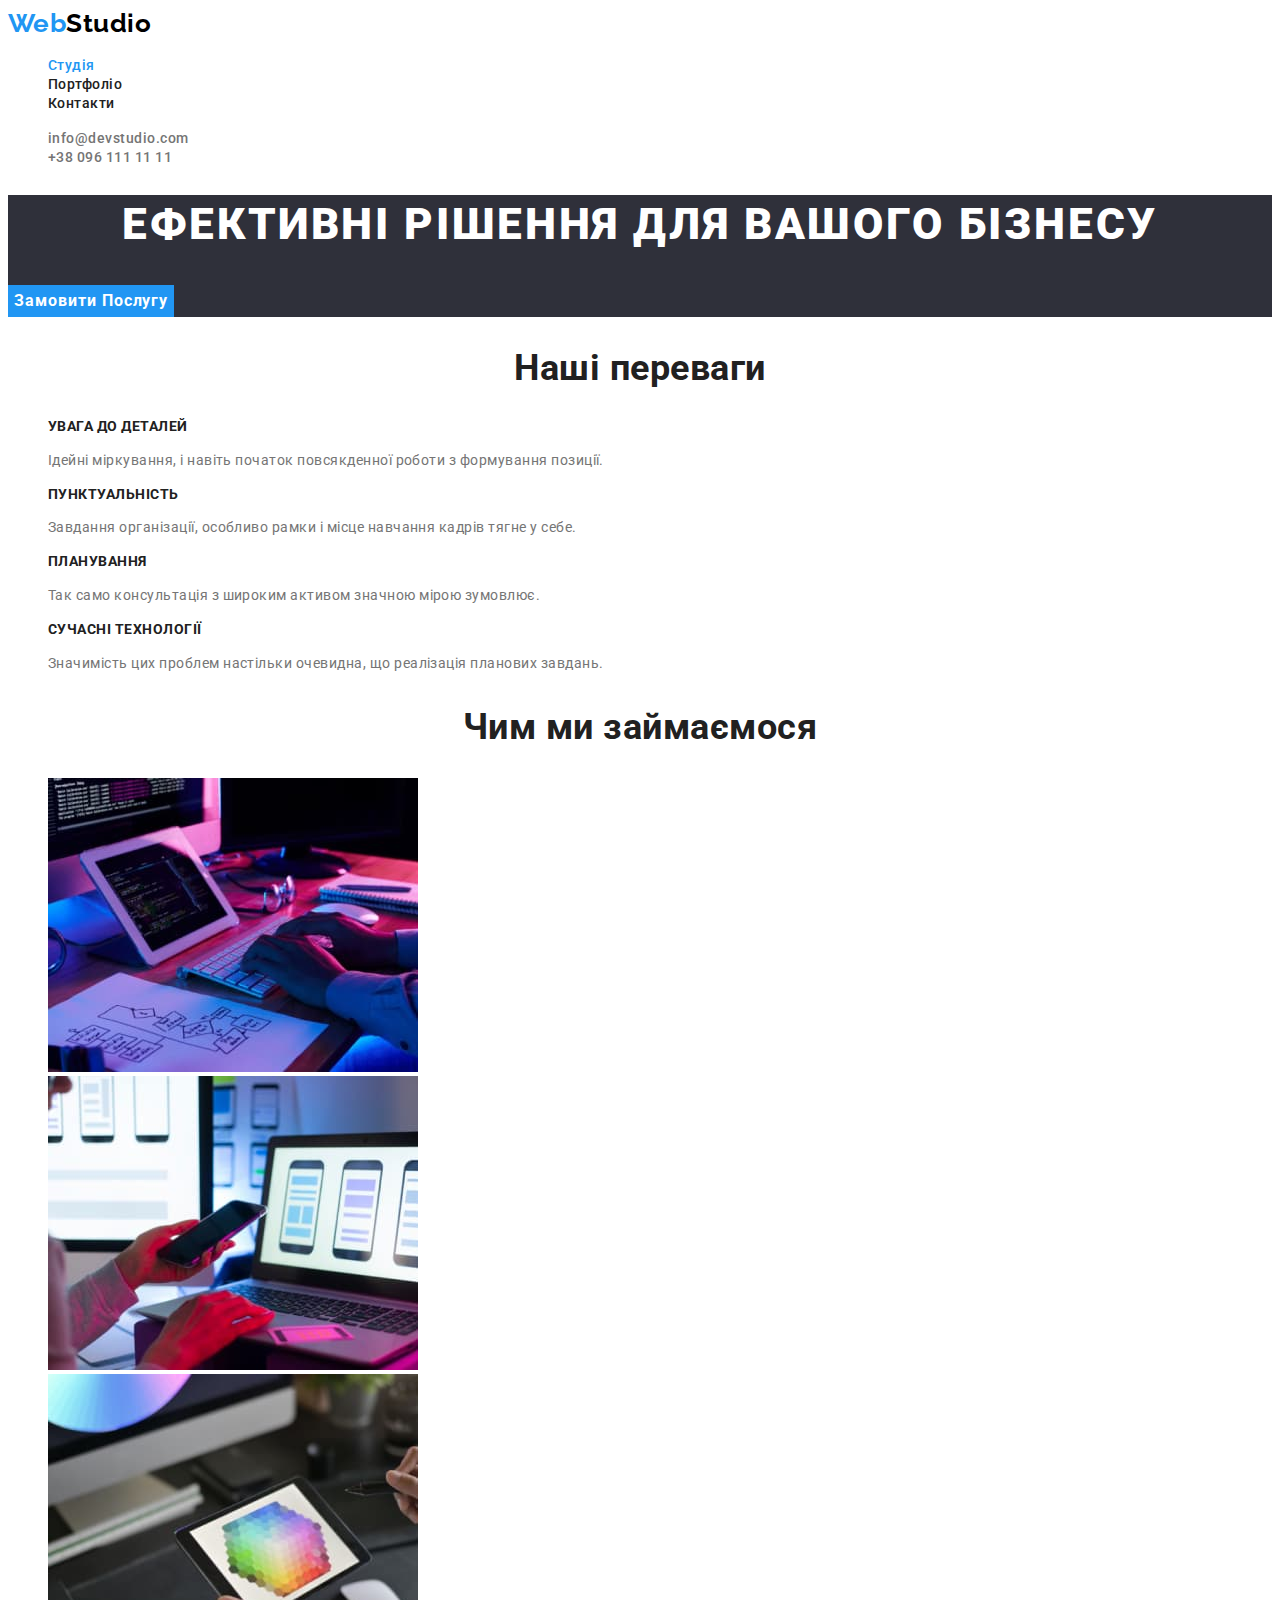
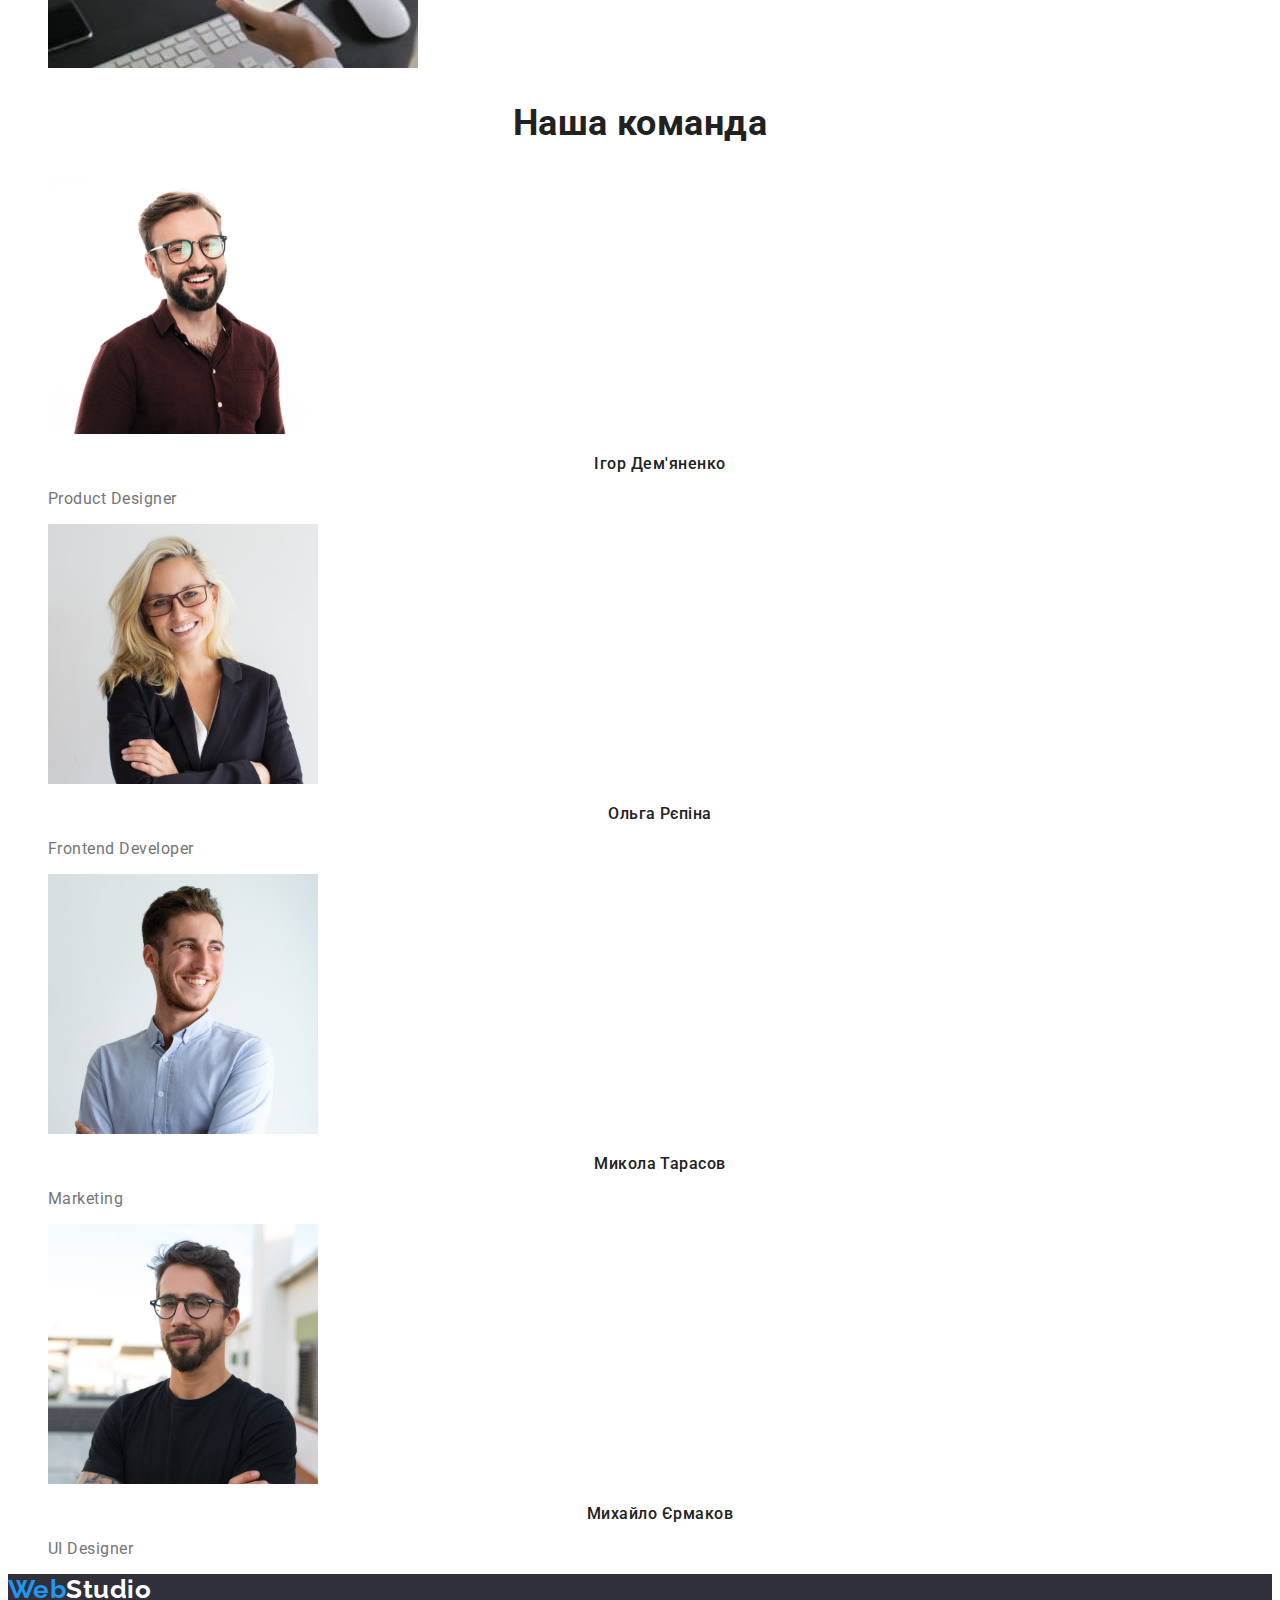
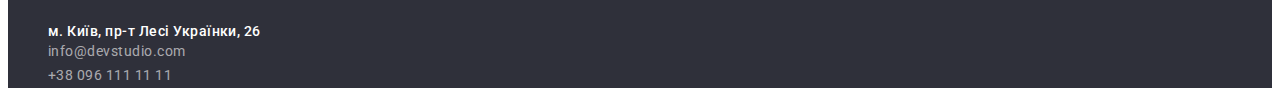
<file: index.html>
<!DOCTYPE html>
<html lang="en">
  <head>
    <meta charset="UTF-8" />
    <meta http-equiv="X-UA-Compatible" content="IE=edge" />
    <meta name="viewport" content="width=device-width, initial-scale=1.0" />
    <link rel="preconnect" href="https://fonts.googleapis.com" />
    <link rel="preconnect" href="https://fonts.gstatic.com" crossorigin />
    <link
      href="https://fonts.googleapis.com/css2?family=Raleway:wght@700&family=Roboto:wght@400;500;700;900&display=swap"
      rel="stylesheet"
    />
    <link rel="stylesheet" href="css/styles.css" />
    <title>Homework 2</title>
  </head>
  <body>
    <header>
      <nav>
        <a href="./index.html" class="link logo"><span class="primary">Web</span>Studio</a>

        <ul class="list site-nav">
          <li><a href="./index.html" class="link site-nav-link current">Студія</a></li>
          <li><a href="./portfolio.html" class="link site-nav-link">Портфоліо</a></li>
          <li><a href="" class="link site-nav-link">Контакти</a></li>
        </ul>
      </nav>
      <ul class="list contacts-nav">
        <li>
          <a href="mailto:info@devstudio.com" class="link contacts-nav-email">info@devstudio.com</a>
        </li>
        <li>
          <a href="tel:+380961111111" class="link contacts-nav-phone">+38 096 111 11 11</a>
        </li>
      </ul>
    </header>
    <main>
      <!-- Solutions -->
      <section class="solutions">
        <h1 class="title">Ефективні рішення для вашого бізнесу</h1>
        <button type="button" class="button">Замовити послугу</button>
      </section>
      <!-- Our advantages -->
      <section class="section">
        <h2 class="section-title">Наші переваги</h2>
        <ul class="list advantages-list">
          <li>
            <h3 class="advantages-item-title">УВАГА ДО ДЕТАЛЕЙ</h3>
            <p class="advantages-item-text">
              Ідейні міркування, і навіть початок повсякденної роботи з формування позиції.
            </p>
          </li>
          <li>
            <h3 class="advantages-item-title">ПУНКТУАЛЬНІСТЬ</h3>
            <p class="advantages-item-text">
              Завдання організації, особливо рамки і місце навчання кадрів тягне у себе.
            </p>
          </li>
          <li>
            <h3 class="advantages-item-title">ПЛАНУВАННЯ</h3>
            <p class="advantages-item-text">
              Так само консультація з широким активом значною мірою зумовлює.
            </p>
          </li>
          <li>
            <h3 class="advantages-item-title">СУЧАСНІ ТЕХНОЛОГІЇ</h3>
            <p class="advantages-item-text">
              Значимість цих проблем настільки очевидна, що реалізація планових завдань.
            </p>
          </li>
        </ul>
      </section>
      <!-- What are we doing -->
      <section class="section">
        <h2 class="section-title">Чим ми займаємося</h2>
        <ul class="list">
          <li>
            <img src="images/codding.jpg" alt="Writing code" width="370" height="294" />
          </li>
          <li>
            <img src="images/phone.jpg" alt="Finding a solution" width="370" height="294" />
          </li>
          <li>
            <img src="images/tablet.jpg" alt="Choose color" width="370" height="294" />
          </li>
        </ul>
      </section>
      <!-- Out team -->
      <section class="section">
        <h2 class="section-title">Наша команда</h2>
        <ul class="list team-list">
          <li>
            <img src="images/ihor.jpg" alt="Ігор Дем'яненко" width="270" height="260" />
            <h3 class="team-item-name">Ігор Дем'яненко</h3>
            <p class="team-item-psition">Product Designer</p>
          </li>
          <li>
            <img src="images/olga.jpg" alt="Ольга Рєпіна" width="270" height="260" />
            <h3 class="team-item-name">Ольга Рєпіна</h3>
            <p class="team-item-psition">Frontend Developer</p>
          </li>
          <li>
            <img src="images/mikola.jpg" alt="Микола Тарасов" width="270" height="260" />
            <h3 class="team-item-name">Микола Тарасов</h3>
            <p class="team-item-psition">Marketing</p>
          </li>
          <li>
            <img src="images/mihailo.jpg" alt="Михайло Єрмаков" width="270" height="260" />
            <h3 class="team-item-name">Михайло Єрмаков</h3>
            <p class="team-item-psition">UI Designer</p>
          </li>
        </ul>
      </section>
    </main>
    <footer>
      <a href="./index.html" class="link logo logo-white"><span class="primary">Web</span>Studio</a>
      <address>
        <ul class="list contacts-nav">
          <li>
            <a
              href="https://goo.gl/maps/qrpCz5nqf4nP3WyB6"
              target="_blank"
              rel="noopener noreferrer"
              class="link contacts-nav-address"
            >
              м. Київ, пр-т Лесі Українки, 26
            </a>
          </li>
          <li>
            <a href="mailto:info@devstudio.com" class="link contacts-nav-email grey"
              >info@devstudio.com</a
            >
          </li>
          <li>
            <a href="tel:+380961111111" class="link contacts-nav-phone grey">+38 096 111 11 11</a>
          </li>
        </ul>
      </address>
    </footer>
  </body>
</html>
</file>
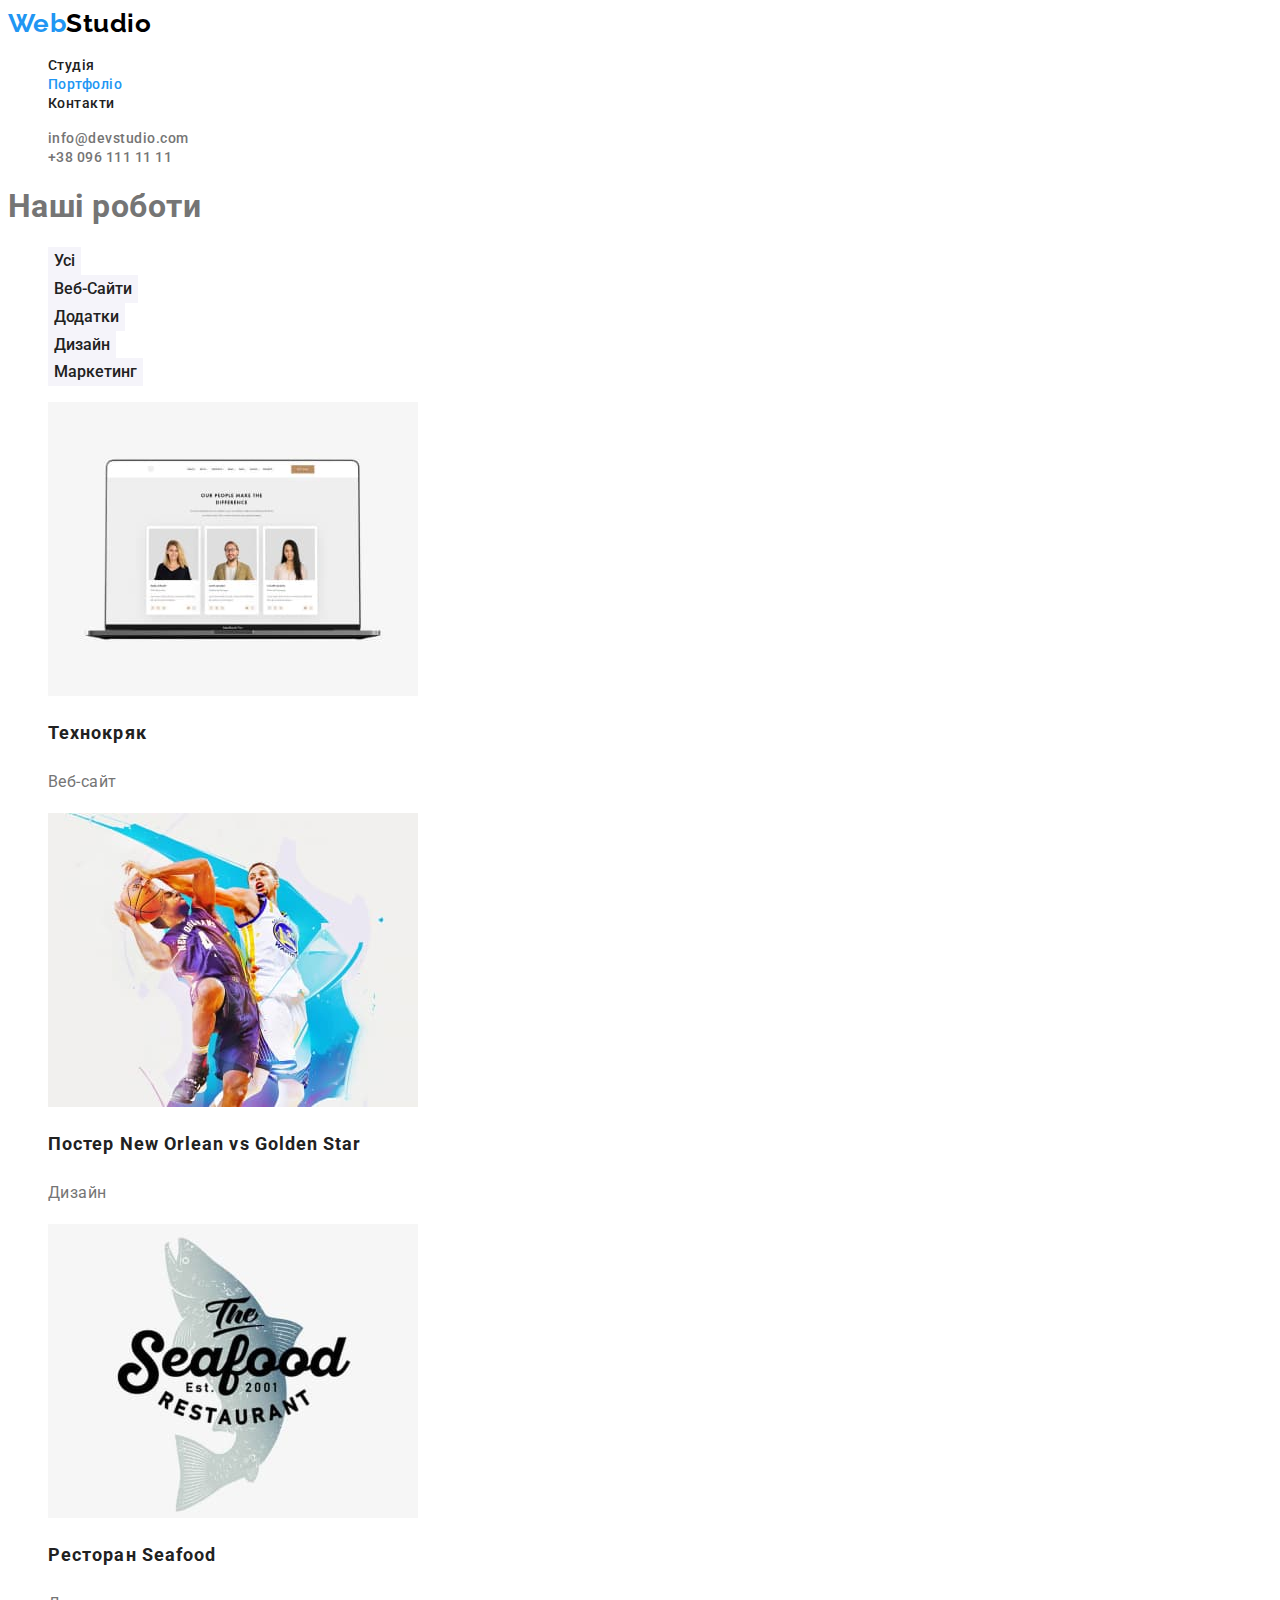
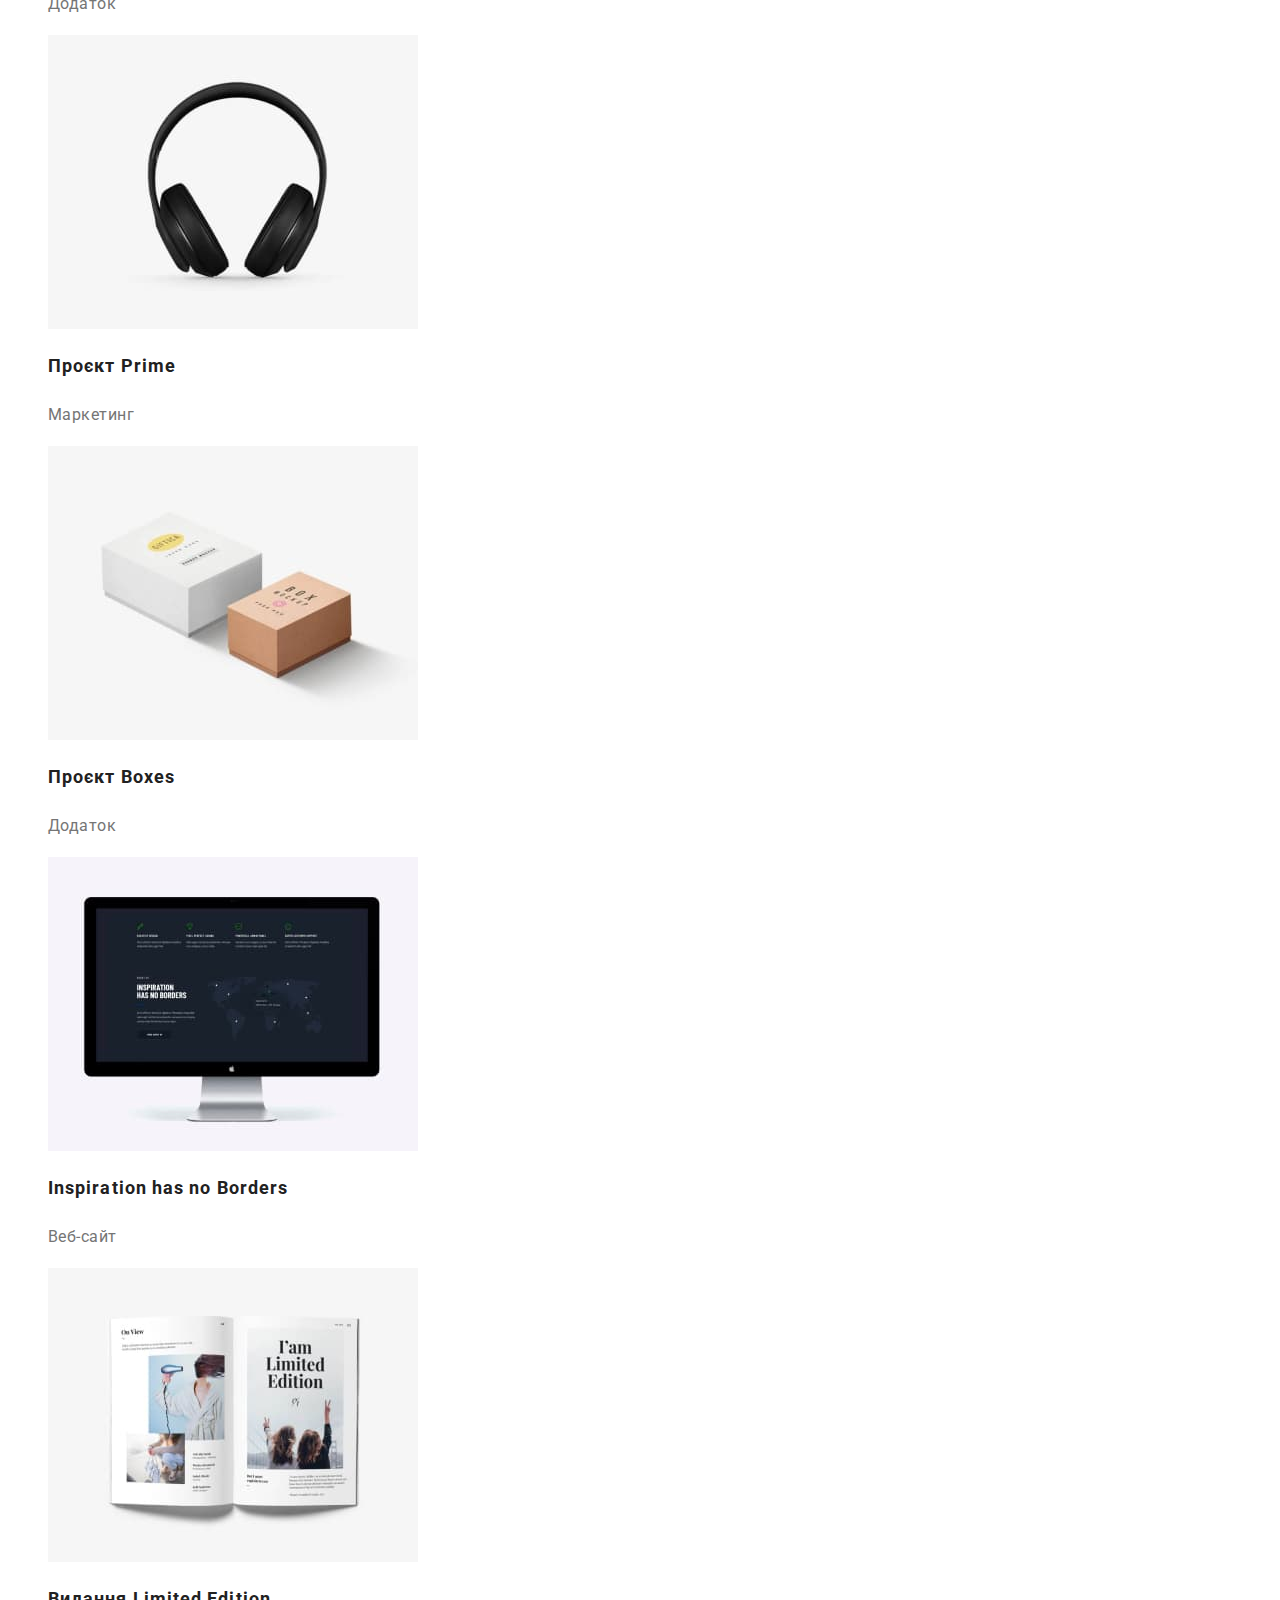
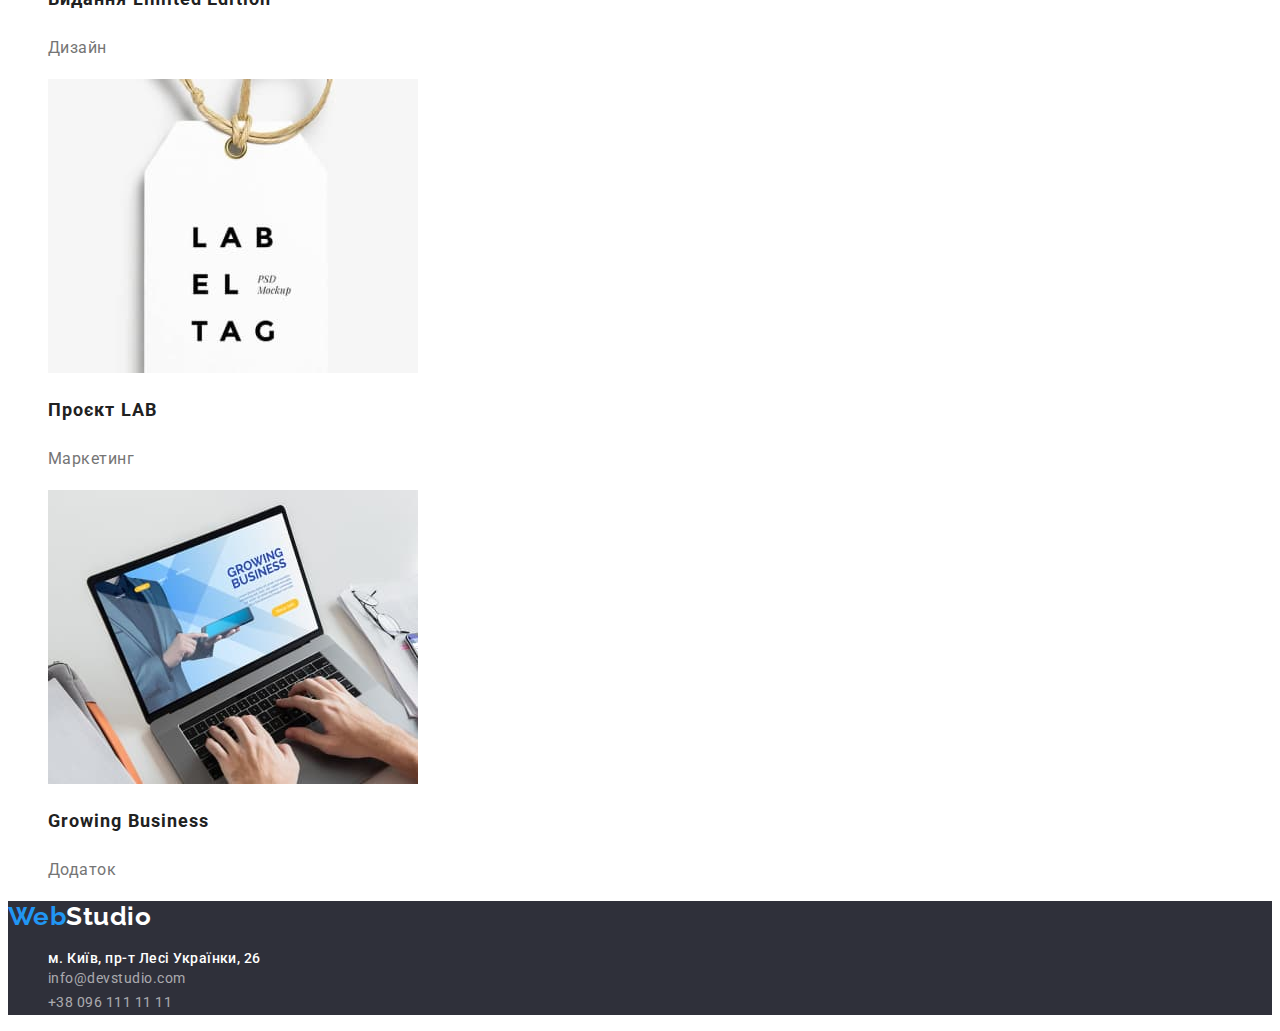
<file: portfolio.html>
<!DOCTYPE html>
<html lang="en">
  <head>
    <meta charset="UTF-8" />
    <meta http-equiv="X-UA-Compatible" content="IE=edge" />
    <meta name="viewport" content="width=device-width, initial-scale=1.0" />
    <link rel="preconnect" href="https://fonts.googleapis.com" />
    <link rel="preconnect" href="https://fonts.gstatic.com" crossorigin />
    <link
      href="https://fonts.googleapis.com/css2?family=Raleway:wght@700&family=Roboto:wght@400;500;700;900&display=swap"
      rel="stylesheet"
    />
    <link rel="stylesheet" href="css/styles.css" />
    <title>Homework 2</title>
  </head>
  <body>
    <header>
      <nav>
        <a href="./index.html" class="link logo"><span class="primary">Web</span>Studio</a>

        <ul class="list site-nav">
          <li><a href="./index.html" class="link site-nav-link">Студія</a></li>
          <li><a href="./portfolio.html" class="link site-nav-link current">Портфоліо</a></li>
          <li><a href="" class="link site-nav-link">Контакти</a></li>
        </ul>
      </nav>
      <ul class="list contacts-nav">
        <li>
          <a href="mailto:info@devstudio.com" class="link contacts-nav-email">info@devstudio.com</a>
        </li>
        <li>
          <a href="tel:+380961111111" class="link contacts-nav-phone">+38 096 111 11 11</a>
        </li>
      </ul>
    </header>
    <main>
      <!-- Our woks -->
      <section>
        <h1>Наші роботи</h1>
        <ul class="list work-list-filter">
          <li>
            <button type="button" class="button">Усі</button>
          </li>
          <li>
            <button type="button" class="button">Веб-сайти</button>
          </li>
          <li>
            <button type="button" class="button">Додатки</button>
          </li>
          <li>
            <button type="button" class="button">Дизайн</button>
          </li>
          <li>
            <button type="button" class="button">Маркетинг</button>
          </li>
        </ul>
        <ul class="list work-list">
          <li>
            <a href="" class="link">
              <img src="./images/notebook.jpg" alt="Веб-сайт" width="370" height="294" />
              <h2 class="work-item-title">Технокряк</h2>
              <p class="work-item-text">Веб-сайт</p>
            </a>
          </li>
          <li>
            <a href="" class="link">
              <img src="./images/basketball.jpg" alt="Дизайн" width="370" height="294" />
              <h2 class="work-item-title">Постер New Orlean vs Golden Star</h2>
              <p class="work-item-text">Дизайн</p>
            </a>
          </li>
          <li>
            <a href="" class="link">
              <img src="./images/fish.jpg" alt="Seafood" width="370" height="294" />
              <h2 class="work-item-title">Ресторан Seafood</h2>
              <p class="work-item-text">Додаток</p>
            </a>
          </li>
          <li>
            <a href="" class="link">
              <img src="./images/headphones.jpg" alt="Навушники" width="370" height="294" />
              <h2 class="work-item-title">Проєкт Prime</h2>
              <p class="work-item-text">Маркетинг</p>
            </a>
          </li>
          <li>
            <a href="" class="link">
              <img src="./images/boxes.jpg" alt="Дві скриньки" width="370" height="294" />
              <h2 class="work-item-title">Проєкт Boxes</h2>
              <p class="work-item-text">Додаток</p>
            </a>
          </li>
          <li>
            <a href="" class="link">
              <img src="./images/desktop-pc.jpg" alt="Компьютер" width="370" height="294" />
              <h2 class="work-item-title">Inspiration has no Borders</h2>
              <p class="work-item-text">Веб-сайт</p>
            </a>
          </li>
          <li>
            <a href="" class="link">
              <img src="./images/book.jpg" alt="Книга" width="370" height="294" />
              <h2 class="work-item-title">Видання Limited Edition</h2>
              <p class="work-item-text">Дизайн</p>
            </a>
          </li>
          <li>
            <a href="" class="link">
              <img src="./images/label.jpg" alt="Бірка" width="370" height="294" />
              <h2 class="work-item-title">Проєкт LAB</h2>
              <p class="work-item-text">Маркетинг</p>
            </a>
          </li>
          <li>
            <a href="" class="link">
              <img src="./images/business.jpg" alt="Ноутбук" width="370" height="294" />
              <h2 class="work-item-title">Growing Business</h2>
              <p class="work-item-text">Додаток</p>
            </a>
          </li>
        </ul>
      </section>
    </main>
    <footer>
      <a href="./index.html" class="link logo logo-white"><span class="primary">Web</span>Studio</a>
      <address>
        <ul class="list contacts-nav">
          <li>
            <a
              href="https://goo.gl/maps/qrpCz5nqf4nP3WyB6"
              target="_blank"
              rel="noopener noreferrer"
              class="link contacts-nav-address"
            >
              м. Київ, пр-т Лесі Українки, 26
            </a>
          </li>
          <li>
            <a href="mailto:info@devstudio.com" class="link contacts-nav-email grey"
              >info@devstudio.com</a
            >
          </li>
          <li>
            <a href="tel:+380961111111" class="link contacts-nav-phone grey">+38 096 111 11 11</a>
          </li>
        </ul>
      </address>
    </footer>
  </body>
</html>
</file>
<file: css/styles.css>
:root {
  --primary-text-color: #757575;
  --title-text-color: #212121;
  --primary-color: #2196f3;
  --white-color: #ffffff;
  --black-color: #000000;
  --button-grey-color: #f5f4fa;
  --contacts-grey-color: rgba(255, 255, 255, 0.6);
  --bg-color-dark: #2f303a;
}

body {
  font-family: 'Roboto', sans-serif;
  letter-spacing: 0.03em;
  color: var(--primary-text-color);
}

.list {
  list-style: none;
}

.link {
  text-decoration: none;
}

.button {
  cursor: pointer;
  font-family: inherit;
  text-transform: capitalize;

  border: none;
  outline: none;
}

.logo {
  font-family: 'Raleway';
  font-weight: 700;
  font-size: 26px;
  line-height: 1.19;

  color: var(--black-color);
  text-transform: capitalize;
}

.logo.logo-white {
  color: var(--white-color);
}

.logo > .primary {
  color: var(--primary-color);
}

/* Site navigation */
.site-nav-link {
  --site-nav-link-color: #212121;

  font-weight: 500;
  font-size: 14px;
  line-height: 1.14;
  text-transform: capitalize;

  color: var(--site-nav-link-color);
}

.site-nav-link:hover,
.site-nav-link:focus {
  color: var(--primary-color);
}

.site-nav-link.current {
  color: var(--primary-color);
}

footer {
  background-color: var(--bg-color-dark);
}
/* Contacts navigation */
.contacts-nav {
  font-style: normal;
}

.contacts-nav .contacts-nav-email,
.contacts-nav .contacts-nav-phone,
.contacts-nav .contacts-nav-address {
  color: inherit;
  font-weight: 500;
  font-size: 14px;
  line-height: 1.14;
}

.contacts-nav-email.grey,
.contacts-nav-phone.grey {
  font-weight: 400;
  line-height: 1.71;
  color: var(--contacts-grey-color);
}

.contacts-nav .contacts-nav-address {
  color: var(--white-color);
}

.contacts-nav .contacts-nav-email:hover,
.contacts-nav .contacts-nav-email:focus,
.contacts-nav .contacts-nav-phone:focus,
.contacts-nav .contacts-nav-phone:hover,
.contacts-nav .contacts-nav-address:hover,
.contacts-nav .contacts-nav-address:focus {
  color: var(--primary-color);
}

/* Main for page Studio */
.solutions {
  background-color: var(--bg-color-dark);
}
.solutions .title {
  font-weight: 900;
  font-size: 44px;
  line-height: 1.36;
  text-align: center;
  letter-spacing: 0.06em;
  text-transform: uppercase;

  color: var(--white-color);
}

.solutions .button {
  font-weight: 700;
  font-size: 16px;
  line-height: 1.88;
  letter-spacing: 0.06em;
  color: var(--white-color);

  background-color: var(--primary-color);
}

.section .section-title {
  font-weight: 700;
  font-size: 36px;
  line-height: 1.17;
  text-align: center;
  color: var(--title-text-color);
}

/* Advantages */

.advantages-list .advantages-item-title {
  font-weight: 700;
  font-size: 14px;
  line-height: 1.14;
  text-transform: uppercase;
  color: var(--title-text-color);
}

.advantages-list .advantages-item-text {
  font-size: 14px;
  line-height: 1.71;

  color: var(--primary-text-color);
}

/* Our team */
.team-list .team-item-name {
  font-weight: 500;
  font-size: 16px;
  line-height: 1.19;
  text-align: center;

  color: var(--title-text-color);
}

.team-list .team-item-position {
  font-size: 16px;
  line-height: 1.19;
  text-align: center;

  color: var(--primary-text-color);
}

/* Main for page Portfolio */
.work-list-filter .button {
  font-weight: 500;
  font-size: 16px;
  line-height: 1.62;
  text-align: center;

  color: var(--title-text-color);

  background-color: var(--button-grey-color);
}

.work-list-filter .button:hover,
.work-list-filter .button:focus {
  color: var(--white-color);

  background-color: var(--primary-color);
}

.work-list .work-item-title {
  font-weight: 700;
  font-size: 18px;
  line-height: 2;
  letter-spacing: 0.06em;

  color: var(--title-text-color);
}

.work-list .work-item-text {
  font-size: 16px;
  line-height: 1.88;

  color: var(--primary-text-color);
}
</file>
